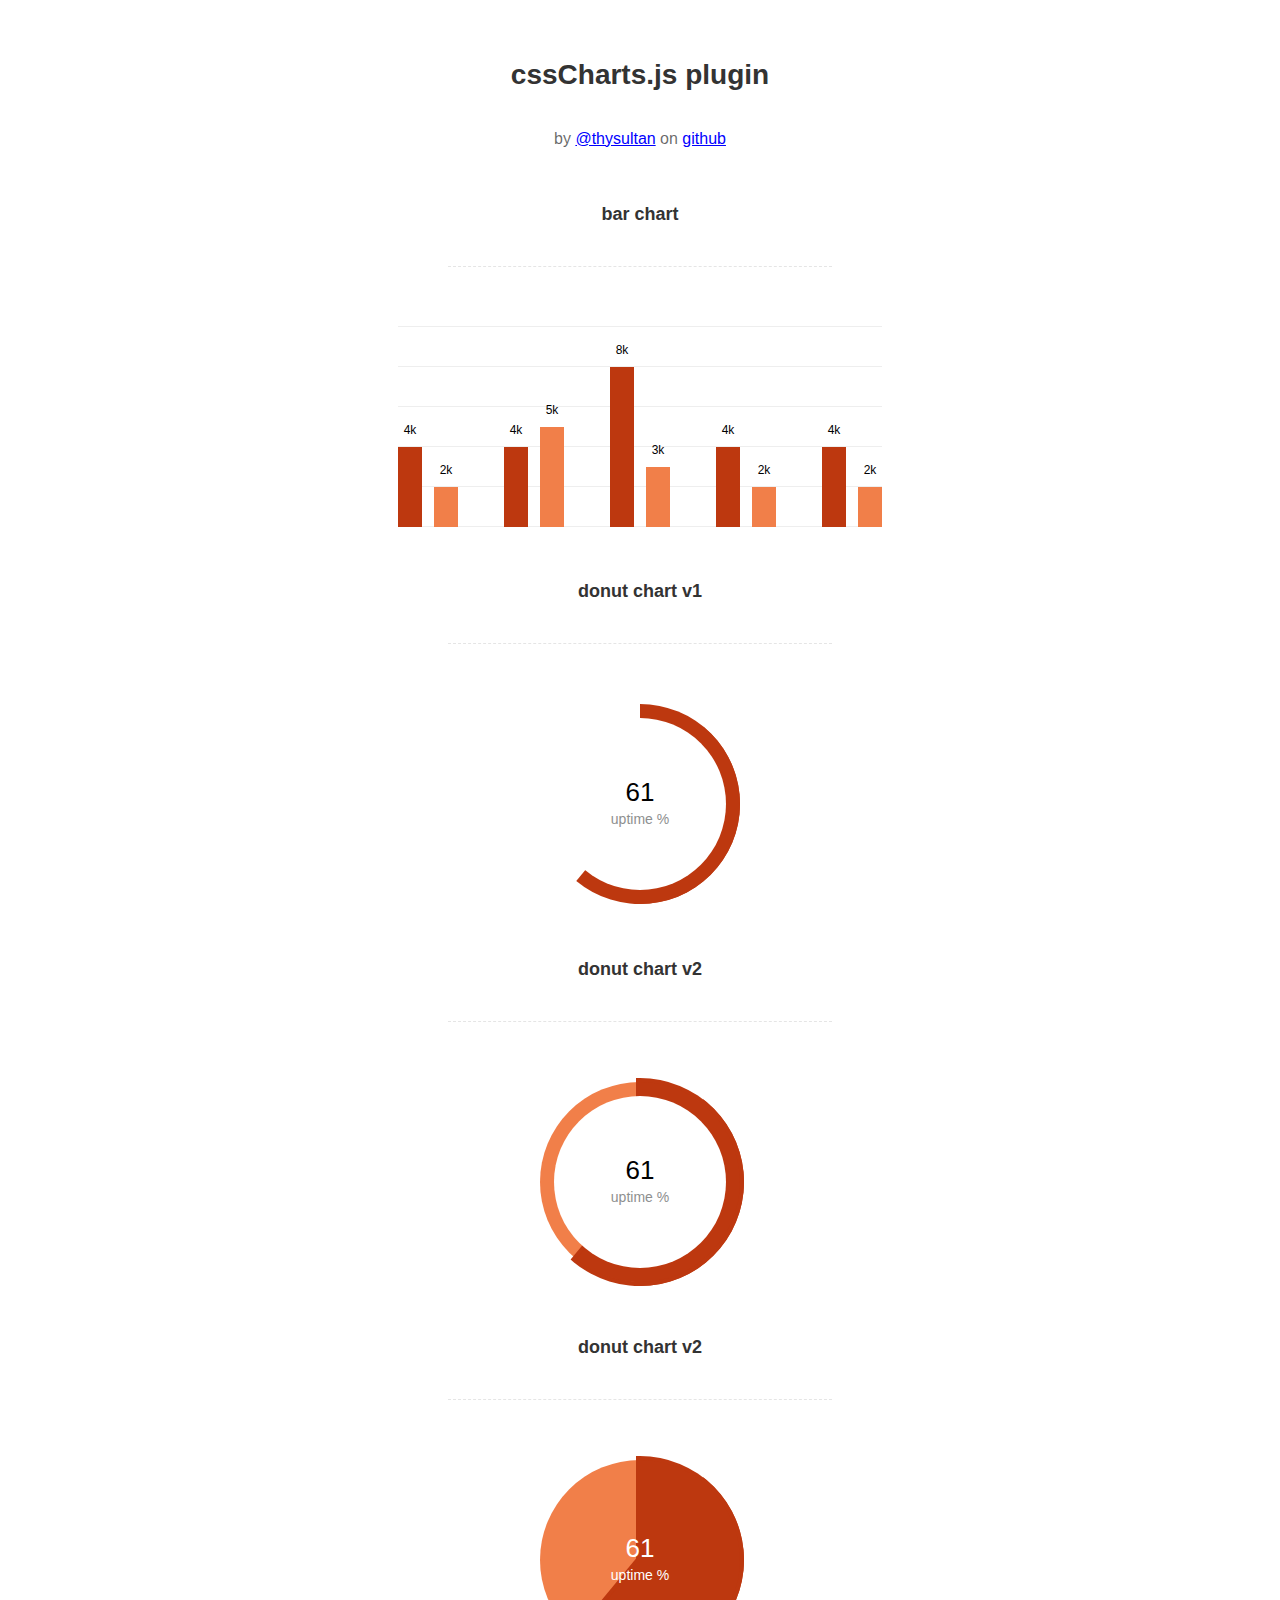
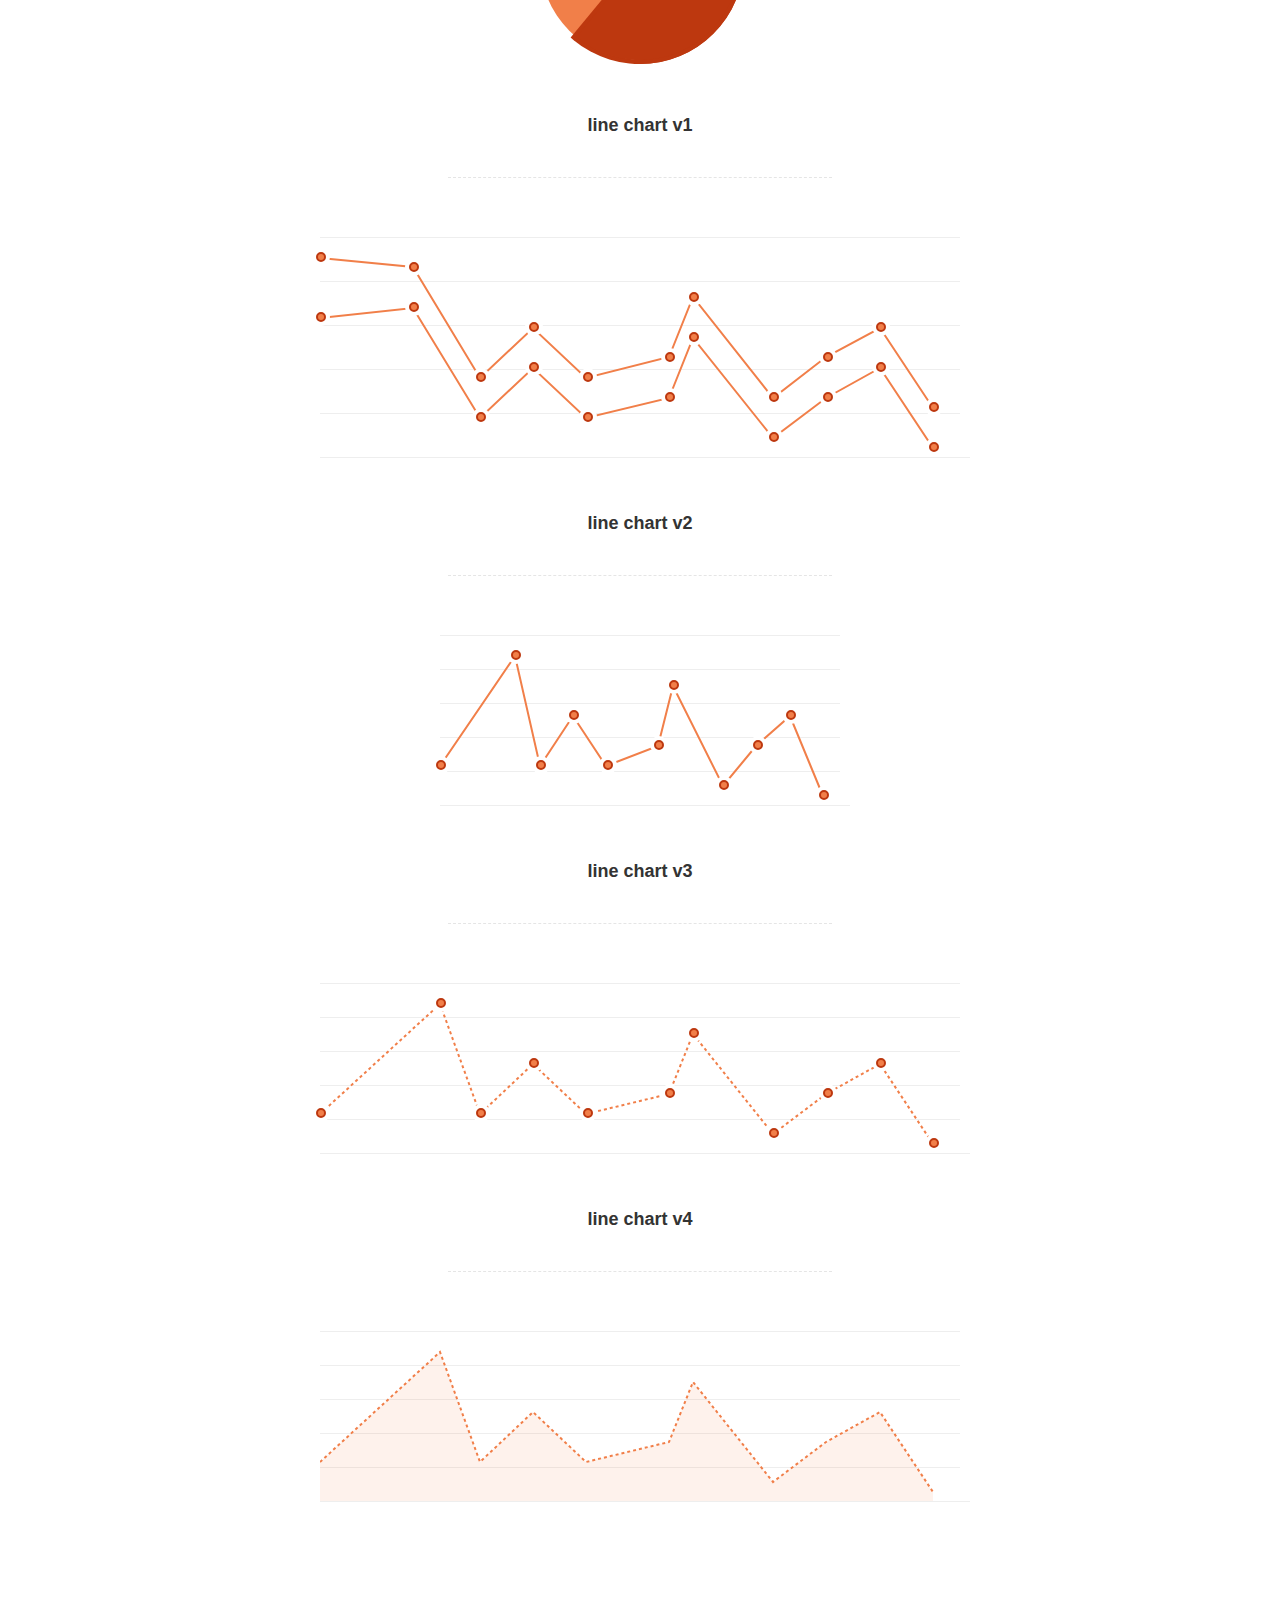
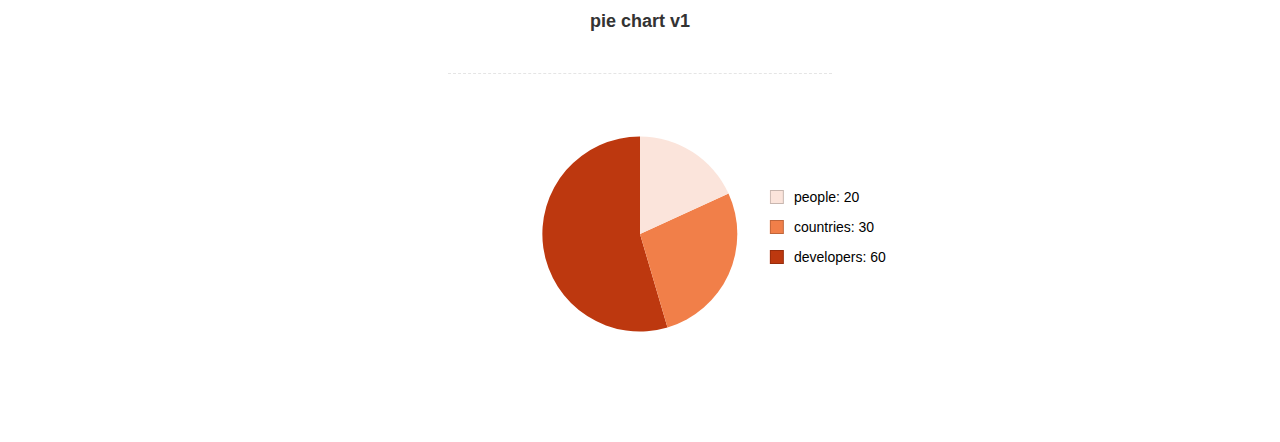
<file: django_demo_3/charts/static/assets/js/Lightweight-Chart/index.html>
<!doctype html>
<html>
    <head>
        <meta charset="utf-8">
        <meta name="description" content="A jquery plugin to create simple donut, bar or line charts with dom nodes, style with css.">
        <meta name="viewport" content="width=device-width, initial-scale=1">
        <title>cssCharts.js - jquery css charts</title>
        <script src="https://ajax.googleapis.com/ajax/libs/jquery/2.1.3/jquery.min.js"></script>

        <link rel="stylesheet" href="cssCharts.css">
        <script src="jquery.chart.js"></script>

        <style>
          /* page specific styles*/
          h1{text-align:center;font-family:sans-serif;font-size:28px;color:#333;padding:40px 0 0 0;}
          h2{text-align:center;font-family:sans-serif;font-size:18px;color:#333;padding:40px 0 0 0;}
          hr{width:60%;height:1px;background:none;border:none;border-bottom:1px dashed rgba(0,0,0,0.1);outline:none;margin:40px auto 60px auto;}

          .desc p{text-align:center;font-size:16px;color:rgba(0,0,0,0.6);padding:20px 0 0 0;font-family:sans-serif;}
          .desc a{color:blue;}
          .wrap{margin:0 auto;width:640px;padding-bottom:100px;}
          #line{width:400px;}
          /* page specific styles*/
        </style>
    </head>
    <body>
      <div class="wrap">

        <div class="desc">
          <h1>cssCharts.js plugin</h1><p>by
          <a href="http://twitter.com/thysultan">@thysultan</a> on
          <a href="https://github.com/sultantarimo/cssCharts.js">github</a>
        </p>
        </div>

        <h2>bar chart</h2>
        <hr>

        <div class="chart">
            <ul class="bar-chart" data-bars="[4,2],[4,5],[8,3],[4,2],[4,2]" data-max="10" data-unit="k" data-width="24"></ul>
        </div>
        <!-- data max is the 100% point of the graph -->
        <!-- set data-grid to 0 for no grid -->
        <!-- data-width is the individual bars width -->

        <h2>donut chart v1</h2>
        <hr>

        <div class="chart">
          <div class="donut-chart" data-percent="0.61" data-title="uptime %"></div>
        </div>

        <h2>donut chart v2</h2>
        <hr>

        <div class="chart">
          <div class="donut-chart fill" data-percent="0.61" data-title="uptime %"></div>
        </div>

        <h2>donut chart v2</h2>
        <hr>

        <div class="chart">
          <div class="donut-chart pie-chart fill" data-percent="0.61" data-title="uptime %"></div>
        </div>
        <!-- pie-chart class for pie chart -->
        <!-- fill class for default donut fill enabled-->

        <h2>line chart v1</h2>
        <hr>

        <div class="chart">
          <ul data-cord="[[0,70,120,160,200,262,280,340,380,420,460],[140,150,40,90,40,60,120,20,60,90,10]],[[0,70,120,160,200,262,280,340,380,420,460],[200,190,80,130,80,100,160,60,100,130,50]]"  class="line-chart"></ul>
        </div>
        <!-- multiple graphs [[x cords],[y cords]] [[x cords],[y cords]] -->

        <h2>line chart v2</h2>
        <hr>

        <div class="chart" id="line">
          <ul data-cord="[0,90,120,160,200,262,280,340,380,420,460],[40,150,40,90,40,60,120,20,60,90,10]" class="line-chart"></ul>
        </div>

        <h2>line chart v3</h2>
        <hr>

        <div class="chart dotted">
          <ul data-cord="[0,90,120,160,200,262,280,340,380,420,460],[40,150,40,90,40,60,120,20,60,90,10]" class="line-chart"></ul>
        </div>

        <h2>line chart v4</h2>
        <hr>

        <div class="chart dotted">
          <ul data-cord="[0,90,120,160,200,262,280,340,380,420,460],[40,150,40,90,40,60,120,20,60,90,10]" data-fill="1" class="line-chart no-points"></ul>
        </div>
        <!-- single graph [x cords],[y cords] -->


        <br><br><br>
        <h2>pie chart v1</h2>
        <hr>

        <div class="chart">
          <div class="pie-thychart" data-set='[["people", 20], ["countries",30], ["developers",60]]' data-colors="#FBE4DB,#F17F49,#BD380F"></div>
        </div>

      </div>

      <script>
        $(function() {
            $('.bar-chart').cssCharts({type:"bar"});
            $('.donut-chart').cssCharts({type:"donut"}).trigger('show-donut-chart');
            $('.line-chart').cssCharts({type:"line"});

            $('.pie-thychart').cssCharts({type:"pie"});
        });
      </script>
    </body>
</html>
</file>
<file: django_demo_3/charts/static/assets/js/Lightweight-Chart/cssCharts.css>
/*
 * cssCharts v0.3.0
 * jquery plugin to create donut and bar charts with css
 * https://github.com/sultantarimo
 *
 * (c)2015 Sultan Tarimo - sultantarimo@me.com
 * Released under the MIT license
 */
.chart *, .chart{-moz-box-sizing:border-box;-webkit-box-sizing:border-box;box-sizing:border-box;margin:0;padding:0;}
.chart{
  width:auto;
  display:block;
  position:relative;
  font-family:sans-serif;
  font-size:14px;
  margin: 0 auto;
}

/* bar chart */

.chart.bar{height:200px;}
.bar-chart{
  display: table;
  table-layout: fixed;
  width: auto;
  height: 100%;
  margin: 0 auto;
  z-index:20;
  position:absolute;
  left:0px;
}

.bar-chart ul{
  margin-left: 34px;
  float: left;
  display: block;
  height:100%;
}

.bar-chart li{
  position: relative;
  display: table-cell;
  vertical-align: bottom;
  height: 100px;
}

.bar-chart span{
  margin: 0 6px;
  display: block;
  background: rgb(241,127,73);
  width: 34px;
  position:relative;

  -webkit-animation: drawBar 0.3s ease-in-out;
  -moz-animation: drawBar 0.3s ease-in-out;
  animation: drawBar 0.3s ease-in-out;

  -webkit-transition: all 100ms ease-in-out;
  -moz-transition: all 100ms ease-in-out;
  transition: all 100ms ease-in-out;
}

.bar-chart li:hover span{
  box-shadow:0 0 0 4px rgb(241,127,73);
  cursor:pointer;
}

.bar-chart li:nth-child(2n+1):hover span{
  box-shadow:0 0 0 4px #bd380f;
}

.bar-chart li:nth-child(2n+1) span{background-color:#bd380f;}
.bar-chart ul:last-of-type li:last-child span{margin-right:0px;}
.bar-chart ul:first-of-type li:first-child span{margin-left:0px;}
.bar-chart ul:last-of-type {margin-right: 0px;}
.bar-chart ul:first-of-type {margin-left: 0px;}
.bar-chart.left-bar ul:last-of-type {margin-right: 0px;}
.bar-chart.left-bar ul{margin-right: 34px;float:left;margin-left:0px;}

.bar-chart span:before {
  position: absolute;
  bottom: 100%;
  margin-bottom: 10px;
  display: block;
  text-align: center;
  content: attr(title);
  word-wrap: break-word;
  font-size: 12px;
  width: auto;

  left: 50%;

  -webkit-transform: translateX(-50%);
  -moz-transform: translateX(-50%);
  transform: translateX(-50%);
}

.bar-chart li span:before {
  -webkit-transition: all 100ms ease-in-out;
  -moz-transition: all 100ms ease-in-out;
  transition: all 100ms ease-in-out;
}

@-webkit-keyframes drawBar {0% {height: 0;}}
@-moz-keyframes drawBar {0% {height: 0;}}
@keyframes drawBar {0% {height: 0;}}

/* donut chart */

.chart.donut{
  width:200px;
  height:200px;
}

.donut-chart{
  width:100%;height:100%;
  position:relative;

  -webkit-border-radius:50%;
  -moz-border-radius:50%;
  border-radius:50%;
}

.donut-chart.fill{
  background:rgb(241,127,73);
}

.donut-chart:after{
  content:"";
  position: absolute;
  width: 86%;
  height: 86%;
  background: #FFF;
  left: 50%;
  top: 50%;
  z-index: 400;
  margin: 0 auto;
  pointer-events: none;

  -webkit-border-radius: 100%;
  -moz-border-radius: 100%;
  border-radius: 100%;

  -webkit-transform: translateX(-50%) translateY(-50%);
  -moz-transform: translateX(-50%) translateY(-50%);
  transform: translateX(-50%) translateY(-50%);
}

.donut-chart h2{
  text-align:center;
  position: absolute;
  line-height: 140%;
  width: 100%;
  margin-top:-30px;
  top:50%;
  z-index:500;
  pointer-events: none;

  font-size:26px;
  font-weight:400;
  color:rgb(0,0,0);
}

.donut-chart h2 span{
  display:block;
  width:100%;
  font-size:14px;
  color:rgb(142,143,143);
  margin-top:-10px;
}

.donut-chart .spinner{
  z-index: 200;
  border-right: none;

  -webkit-border-radius: 100% 0 0 100% / 50% 0 0 50%;
  -moz-border-radius: 100% 0 0 100% / 50% 0 0 50%;
  border-radius: 100% 0 0 100% / 50% 0 0 50%;

  -webkit-transform: rotate(0deg);
  -moz-transform: rotate(0deg);
  transform: rotate(0deg);

  -webkit-animation: rotateDonut 0.3s ease-in-out;
  -moz-animation: rotateDonut 0.3s ease-in-out;
  animation: rotateDonut 0.3s ease-in-out;

  -webkit-transition: all 160ms ease-in-out;
  -moz-transition: all 160ms ease-in-out;
  transition: all 160ms ease-in-out;
}

.spinner ~ .pie{
  pointer-events: none;
}

.donut-chart.fill .pie,
.pie-chart .pie{
  -webkit-box-shadow: 0 0 0 4px #bd380f;
  -moz-box-shadow: 0 0 0 4px #bd380f;
  box-shadow: 0 0 0 4px #bd380f;
}

@-webkit-keyframes rotateDonut {0% {transform: rotate(0deg);}}
@-moz-keyframes rotateDonut {0% {transform: rotate(0deg);}}
@keyframes rotateDonut {0% {transform: rotate(0deg);}}

.donut-chart .spinner.temp{display:none;}

.donut-chart .pie{
  width: 50%;
  height: 100%;
  position: absolute;
  background: #bd380f;

  -webkit-transform-origin: 100% 50%;
  -moz-transform-origin: 100% 50%;
  transform-origin: 100% 50%;
}

.donut-chart .mask{
  background:rgb(248,248,248);
  z-index: 400;
  margin-left: -1px;
}

.pie-chart:after{
  display:none;
}
.chart.donut .pie-chart h2,
.chart.donut .pie-chart h2 span{color:#FFF;}

/* pie chart */
.chart.pie svg{width:100%;height:100%;}

.chart.pie {
  width: 200px;
  height: 200px;
}

.chart.pie svg text{
  text-anchor: middle;
  fill:white;
  stroke-width:0;
  transform:translate(120,-80);
}
.chart.pie svg path:hover{
  stroke-width:10px;
}

.charts-tip{
  display:block;
  position: absolute;
  font-size: 16px;
  color: #FFF;
  background: rgba(0,0,0,0.8);
  pointer-events: none;
  font-family:sans-serif;
  padding:6px 12px;
  z-index:100;
  width:auto;

  -webkit-border-radius:4px;
  -moz-border-radius:4px;
  border-radius:4px;
}

.chart.pie .pie-legend{
  position:absolute;
  top:50%;
  right:0;
  margin-right:-30px;
  transform:translateX(100%) translateY(-50%);
}

.chart.pie .pie-legend li{
  display:block;
  margin-bottom:14px;
  clear:both;
}

.chart.pie .pie-legend li i{
  top:1px;
  position:relative;
  display:block;
  float:left;
  width:14px;
  height:14px;
  background:#DDD;
  margin-right:10px;

  box-shadow:inset 0 0 0 1px rgba(0,0,0,0.2);
}

.chart.pie .pie-legend li p{clear:both;display:inline;}

/* pie chart */

/* line chart */

.chart.line{width:auto;height:auto;margin:0 auto;position:relative;}
.chart .line-chart{
  min-width:100px;
  min-height:100px;
  width:100%;
  height:100%;
  margin:0px auto;
  display:block;
  position:relative;
  z-index:20;
}

/* line chart borders and grids */
.line-chart:after{
  content:"";
  display:block;
  position:absolute;
  left:0px;bottom:0px;
  height:1px;width:100%;
  background:rgb(238,238,238);
  padding-right:10px;
}

.chart .grid{
  width:100%;
  height:100%;
  position:absolute;
  left:0px;
  bottom:0px;
}
.chart hr{
  position:absolute;
  left:0px;
  bottom:0px;
  width:100%;
  height:1px;
  outline:none;
  border:none;
  background:rgb(238,238,238);
}

.chart hr:before{
  position:absolute;
  right:100%;
  top:0px;
  margin-right:20px;
  color:rgba(0,0,0,0.4);
  font-size:12px;
  content:attr(data-y);
  text-align:right;

  -webkit-transform:translateX(-50%) translateY(-50%);
  -moz-transform:translateX(-50%) translateY(-50%);
  transform:translateX(-50%) translateY(-50%);
}
/* line chart borders and grids */

/* line chart line */
.line-chart li{
  display:block;height:1px;
  float:left;position:relative;
  position:absolute;
}

/* line chart points tooltip */
.line-chart li a:hover:before,
.line-chart li a:hover:after{display:block;z-index:10;}
.line-chart li a:before{
  content:attr(data-y);
  cursor:pointer;
  display:none;
  position:absolute;
  font-size:14px;
  color:#FFF;
  bottom:100%;
  left:50%;
  margin-bottom:-4px;
  text-align:center;
  width:40px;
  background:rgba(0,0,0,0.8);
  padding:8px;
  z-index:40;

  -webkit-transform:translateX(-50%);
  -moz-transform:translateX(-50%);
  transform:translateX(-50%);

  -webkit-border-radius:3px;
  -moz-border-radius:3px;
  border-radius:3px;
}

.line-chart li a:after{
  z-index:50;
  content:"";
  width: 0;
  height: 0;
  display:none;
  position:absolute;
  bottom:100%;
  left:50%;
  margin-bottom:-16px;

  border:6px solid rgba(0,0,0,0);
  border-top: 6px solid rgba(0,0,0,0.8);

  -webkit-transform:translateX(-50%);
  -moz-transform:translateX(-50%);
  transform:translateX(-50%);
}

.line-chart li a{
  display:block;
  position:absolute;
  cursor:pointer;
  width:40px;
  height:40px;

  left:0px;
  top:0px;
  z-index:30;

  -webkit-transform:translateX(-50%) translateY(-50%);
  -moz-transform:translateX(-50%) translateY(-50%);
  transform:translateX(-50%) translateY(-50%);
}
/* line chart points tooltip */

/* line chart points */

.line-chart li span{
  display:block;height:1px;
  background:rgb(241,127,73);
  float:left;
  position:absolute;
}

.line-chart.no-points li span{
  display:none;
}

.line-chart li span:before{
  content:"";
  position:absolute;
  left:-4px;bottom:-4px;
  width:6px;height:6px;
  display:block;

  -webkt-border-radius:50%;
  -moz-border-radius:50%;
  border-radius:50%;
}

.line-chart li:hover span:before{
  -webkit-transform:scale(1.3);
  -moz-transform:scale(1.3);
  transform:scale(1.3);

  -webkit-transition: all 200ms ease-in-out;
  -moz-transition: all 200ms ease-in-out;
  transition: all 200ms ease-in-out;
}

.line-chart li span:before,
.line-chart li span:after{
  background:rgb(241,127,73);
  border:2px solid #bd380f;

  -webkit-box-shadow:0 0 0 4px #FFF;
  -moz-box-shadow:0 0 0 4px #FFF;
  box-shadow:0 0 0 4px #FFF;
}
/* line chart points */

/* line chart line */
.chart.line svg,
.chart.line > div{
  height: 100%;
  width: 100%;
  position:absolute;
  bottom:0px;
  left:0px;
  opacity:1;

  -webkit-animation: drawLine .3s ease-in-out;
    -moz-animation: drawLine .3s ease-in-out;
    animation: drawLine .3s ease-in-out;
}
.chart.line svg path{
  fill: rgba(241,127,73,0.0);
  stroke: rgb(241,127,73);
  stroke-width: 2px;
}

.chart.line.dotted svg path{
  /*if you want it dashed instead of filled*/
  stroke-dasharray: 3;
}

.chart.line .fill svg path{
  fill: rgba(241,127,73,0.1);
  stroke:none;
  stroke-width:0px;
}

/* line chart animation */
@-webkit-keyframes drawLine {0% {opacity: 0;}}
@-moz-keyframes drawLine {0% {opacity: 0;}}
@keyframes drawLine {0% {opacity: 0;}}

@-webkit-keyframes drawChart {0% {width: 0;}}
@-moz-keyframes drawChart {0% {width: 0;}}
@keyframes drawChart {0% {width: 0;}}
</file>
